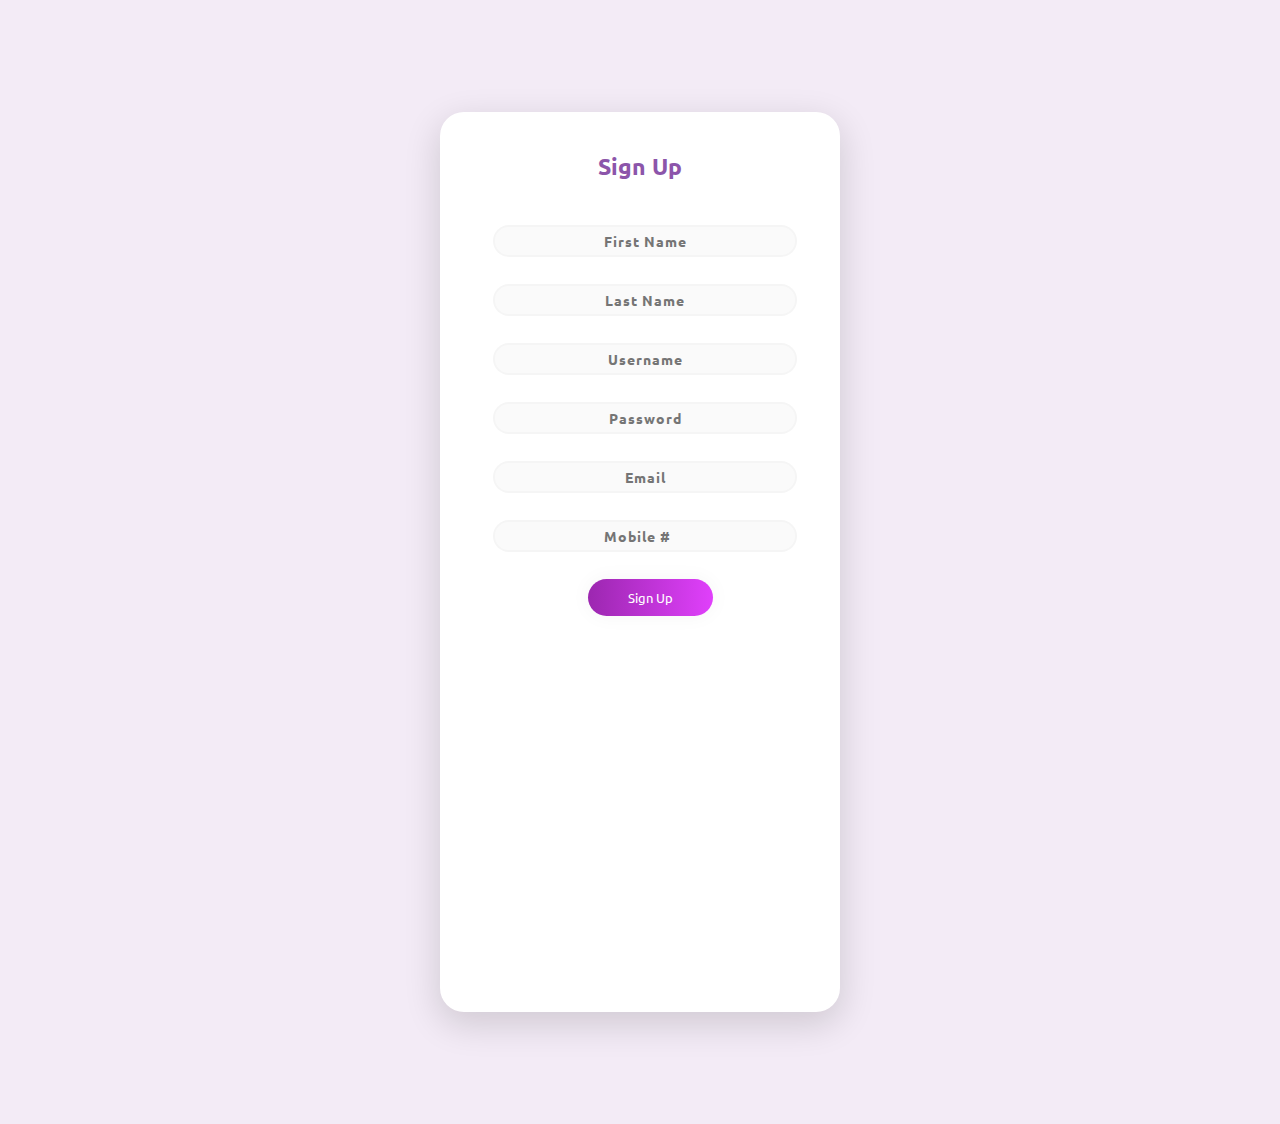
<file: index.html>
<HTML>
	<head>
  <link rel="stylesheet" href="css/style.css">
  <link href="https://fonts.googleapis.com/css?family=Ubuntu" rel="stylesheet">
  <meta name="viewport" content="width=device-width, initial-scale=1" />
  <!--link rel="stylesheet" href="path/to/font-awesome/css/font-awesome.min.css"-->
  <title>Sign up</title>
</head>
    	 
	<body align="center">
	<div class="main2">
	    <p class="sign" align="center">Sign Up</p>
		<form id="frm" class="form1" action="signin.html" >
					
			<!-- First name -->
				<input id="first_name" class="un1 " type="text" name = "firstname" align="center" placeholder="First Name">			
			<!-- Last name -->
				<input id="last_name" class="un1 "  type="text" name = "lastname" align="center" placeholder="Last Name">
			<!-- User name -->
			<input id="user" class="un1 " type="text" align="center" placeholder="Username">
			<!-- Password -->
			<input id="pass" class="pass1" type="password" align="center" placeholder="Password">
			<!-- Email -->
				<input id="email" class="un1 " type="email" align="center" name = "emailAddress" placeholder="Email">
			<!-- Mobile -->
				<input id="mobile" class="un1 " type="number" align="center" name = "mobile" placeholder="Mobile #">
			<!-- Gender -->
			<!--p class="un " align="center">
			Gender
			  <br><input type="radio" id="male" name="gender" value="Male">
			  <label for="male">Male</label>
			  &nbsp; <input type="radio" id="female" name="gender" value="Female">
			  <label for="female">Female</label></p>				
			<!-- Date of Birth -->
			<!--p class="un " align="center"> <br>Date of Birth:
				<input type="date" name = "birthday"> 
				<br><br>
			</p-->
			<!-- Agree -->
			<!--p class="un " align="center"> 
				<input type="checkbox" name = "agree">I agree to the terms & conditions
			</p-->
			<!-- Sign Up -->
				<input class="submit1" type="submit" id="signin" value = "Sign Up" align="center">							
		</form>
	</div>
     <!--script src="js/validate.js"></script-->

	</body> 

</HTML>
</file>
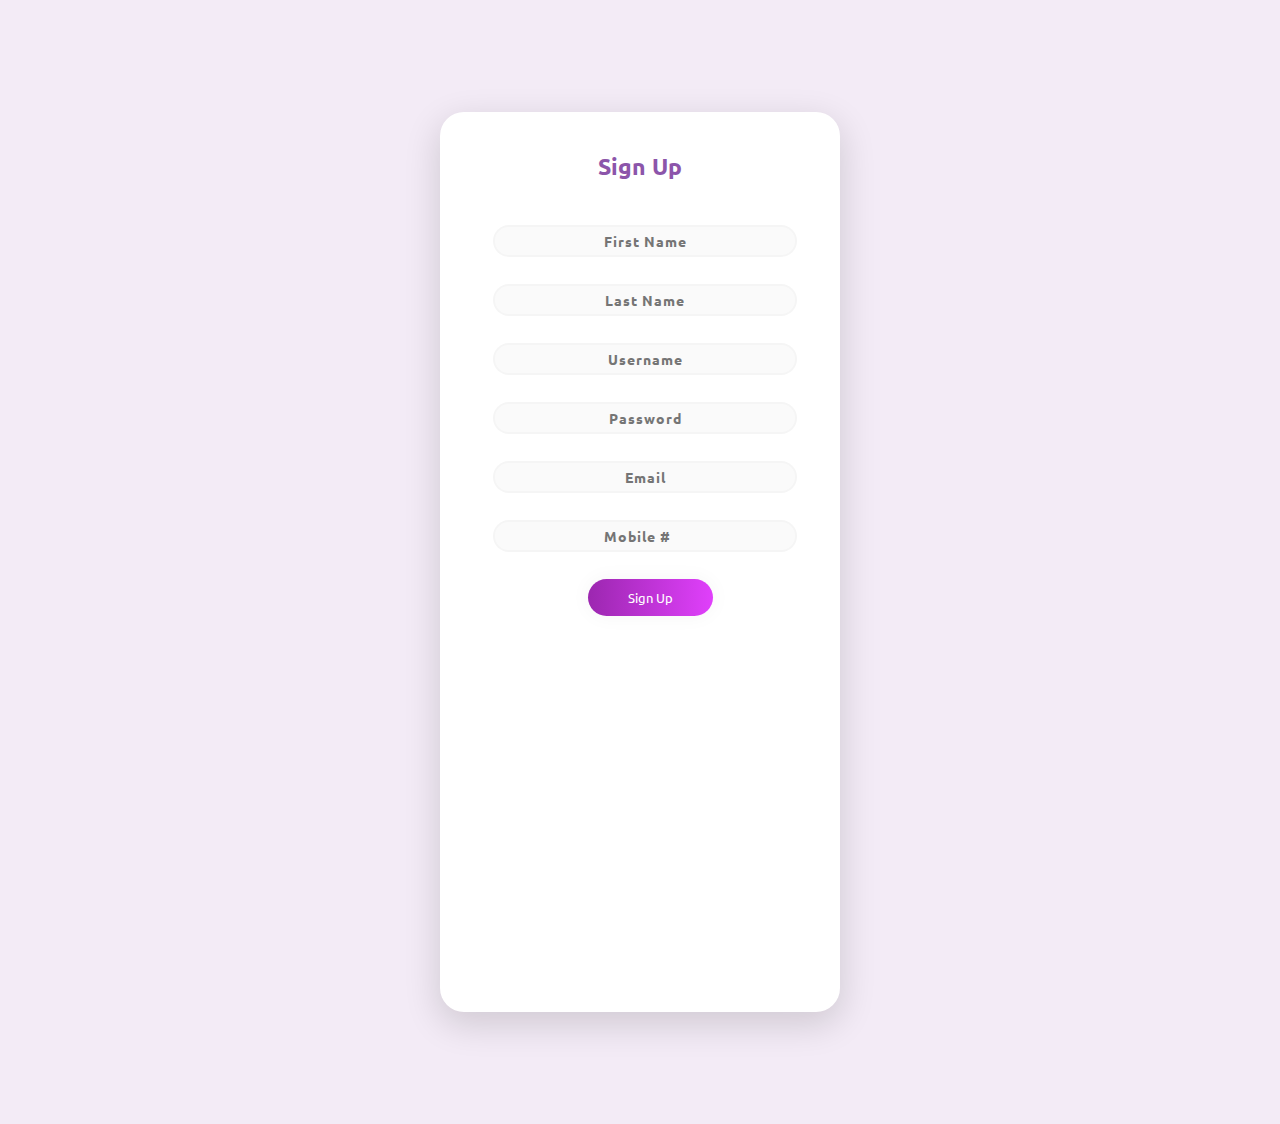
<file: signUpForm.html>
<HTML>
	<head>
  <link rel="stylesheet" href="css/style.css">
  <link href="https://fonts.googleapis.com/css?family=Ubuntu" rel="stylesheet">
  <meta name="viewport" content="width=device-width, initial-scale=1" />
  <!--link rel="stylesheet" href="path/to/font-awesome/css/font-awesome.min.css"-->
  <title>Sign up</title>
</head>
    	 
	<body align="center">
	<div class="main2">
	    <p class="sign" align="center">Sign Up</p>
		<form id="frm" class="form1" action="signin.html" >
					
			<!-- First name -->
				<input id="first_name" class="un1 " type="text" name = "firstname" align="center" placeholder="First Name">			
			<!-- Last name -->
				<input id="last_name" class="un1 "  type="text" name = "lastname" align="center" placeholder="Last Name">
			<!-- User name -->
			<input id="user" class="un1 " type="text" align="center" placeholder="Username">
			<!-- Password -->
			<input id="pass" class="pass1" type="password" align="center" placeholder="Password">
			<!-- Email -->
				<input id="email" class="un1 " type="email" align="center" name = "emailAddress" placeholder="Email">
			<!-- Mobile -->
				<input id="mobile" class="un1 " type="number" align="center" name = "mobile" placeholder="Mobile #">
			<!-- Gender -->
			<!--p class="un " align="center">
			Gender
			  <br><input type="radio" id="male" name="gender" value="Male">
			  <label for="male">Male</label>
			  &nbsp; <input type="radio" id="female" name="gender" value="Female">
			  <label for="female">Female</label></p>				
			<!-- Date of Birth -->
			<!--p class="un " align="center"> <br>Date of Birth:
				<input type="date" name = "birthday"> 
				<br><br>
			</p-->
			<!-- Agree -->
			<!--p class="un " align="center"> 
				<input type="checkbox" name = "agree">I agree to the terms & conditions
			</p-->
			<!-- Sign Up -->
				<input class="submit1" type="submit" id="signin" value = "Sign Up" align="center">							
		</form>
	</div>
     <!--script src="js/validate.js"></script-->

	</body> 

</HTML>
</file>
<file: css/style.css>
body {
        background-color: #F3EBF6;
        font-family: 'Ubuntu', sans-serif;
    }
    
    .main {
        background-color: #FFFFFF;
        width: 400px;
        height: 400px;
        margin: 7em auto;
        border-radius: 1.5em;
        box-shadow: 0px 11px 35px 2px rgba(0, 0, 0, 0.14);
    }
    .main2 {
        background-color: #FFFFFF;
        width: 400px;
        height: 900px;
        margin: 7em auto;
        border-radius: 1.5em;
        box-shadow: 0px 11px 35px 2px rgba(0, 0, 0, 0.14);
    }
	.main3 {
        background-color: #FFFFFF;
        width: 600px;
        height: 900px;
        margin: 7em auto;
        border-radius: 1.5em;
        box-shadow: 0px 11px 35px 2px rgba(0, 0, 0, 0.14);
    }
	
    .sign {
        padding-top: 40px;
        color: #8C55AA;
        font-family: 'Ubuntu', sans-serif;
        font-weight: bold;
        font-size: 23px;
    }
    
    .un {
    width: 76%;
    color: rgb(38, 50, 56);
    font-weight: 700;
    font-size: 14px;
    letter-spacing: 1px;
    background: rgba(136, 126, 126, 0.04);
    padding: 10px 20px;
    border: none;
    border-radius: 20px;
    outline: none;
    box-sizing: border-box;
    border: 2px solid rgba(0, 0, 0, 0.02);
    margin-bottom: 50px;
    margin-left: 46px;
    text-align: center;
    margin-bottom: 27px;
    font-family: 'Ubuntu', sans-serif;
    }
    .un1 {
    width: 76%;
    color: rgb(38, 50, 56);
    font-weight: 700;
    font-size: 14px;
    letter-spacing: 1px;
    background: rgba(136, 126, 126, 0.04);
    padding: 5px 20px;
    border: none;
    border-radius: 20px;
    outline: none;
    box-sizing: border-box;
    border: 2px solid rgba(0, 0, 0, 0.02);
    margin-bottom: 50px;
    margin-left: 10px;
    text-align: center;
    margin-bottom: 27px;
    font-family: 'Ubuntu', sans-serif;
    }
	
    form.form1 {
        padding-top: 20px;
    }
    
    .pass {
            width: 76%;
    color: rgb(38, 50, 56);
    font-weight: 700;
    font-size: 14px;
    letter-spacing: 1px;
    background: rgba(136, 126, 126, 0.04);
    padding: 10px 20px;
    border: none;
    border-radius: 20px;
    outline: none;
    box-sizing: border-box;
    border: 2px solid rgba(0, 0, 0, 0.02);
    margin-bottom: 50px;
    margin-left: 46px;
    text-align: center;
    margin-bottom: 27px;
    font-family: 'Ubuntu', sans-serif;
    }
    .pass1 {
            width: 76%;
    color: rgb(38, 50, 56);
    font-weight: 700;
    font-size: 14px;
    letter-spacing: 1px;
    background: rgba(136, 126, 126, 0.04);
    padding: 5px 20px;
    border: none;
    border-radius: 20px;
    outline: none;
    box-sizing: border-box;
    border: 2px solid rgba(0, 0, 0, 0.02);
    margin-bottom: 50px;
    margin-left: 10px;
    text-align: center;
    margin-bottom: 27px;
    font-family: 'Ubuntu', sans-serif;
    }
   
    .un:focus, .pass:focus {
        border: 2px solid rgba(0, 0, 0, 0.18) !important;
        
    }
    
    .submit {
      cursor: pointer;
        border-radius: 5em;
        color: #fff;
        background: linear-gradient(to right, #9C27B0, #E040FB);
        border: 0;
        padding-left: 40px;
        padding-right: 40px;
        padding-bottom: 10px;
        padding-top: 10px;
        font-family: 'Ubuntu', sans-serif;
        margin-left: 35%;
        font-size: 13px;
        box-shadow: 0 0 20px 1px rgba(0, 0, 0, 0.04);
    }
    .submit1 {
      cursor: pointer;
        border-radius: 5em;
        color: #fff;
        background: linear-gradient(to right, #9C27B0, #E040FB);
        border: 0;
        padding-left: 40px;
        padding-right: 40px;
        padding-bottom: 10px;
        padding-top: 10px;
        font-family: 'Ubuntu', sans-serif;
        margin-left: 5%;
        font-size: 13px;
        box-shadow: 0 0 20px 1px rgba(0, 0, 0, 0.04);
    }
    .forgot {
        text-shadow: 0px 0px 3px rgba(117, 117, 117, 0.12);
        color: #E1BEE7;
        padding-top: 15px;
    }
    
    a {
        text-shadow: 0px 0px 3px rgba(117, 117, 117, 0.12);
        color: #E1BEE7;
        text-decoration: none
    }
	    
#activity-single-content {
    width: 855px;
    height: 100%;
    background-color: white;
    border-radius: 15px;
    overflow: hidden;
}
	main div.iframe-box 
		.iframe1 {
			position: absolute;
			top: 0; 
			left: 0;
			background: #fff;
			border: none;
			outline: none;
			border-radius: 5px;
			padding-left: 40px;
			padding-right: 40px;
			padding-bottom: 10px;
			padding-top: 10px;
			font-family: 'Ubuntu', sans-serif;
			margin-left: 25%;
		}
		
    @media (max-width: 600px) {
        .main {
            border-radius: 0px;
        }
</file>
